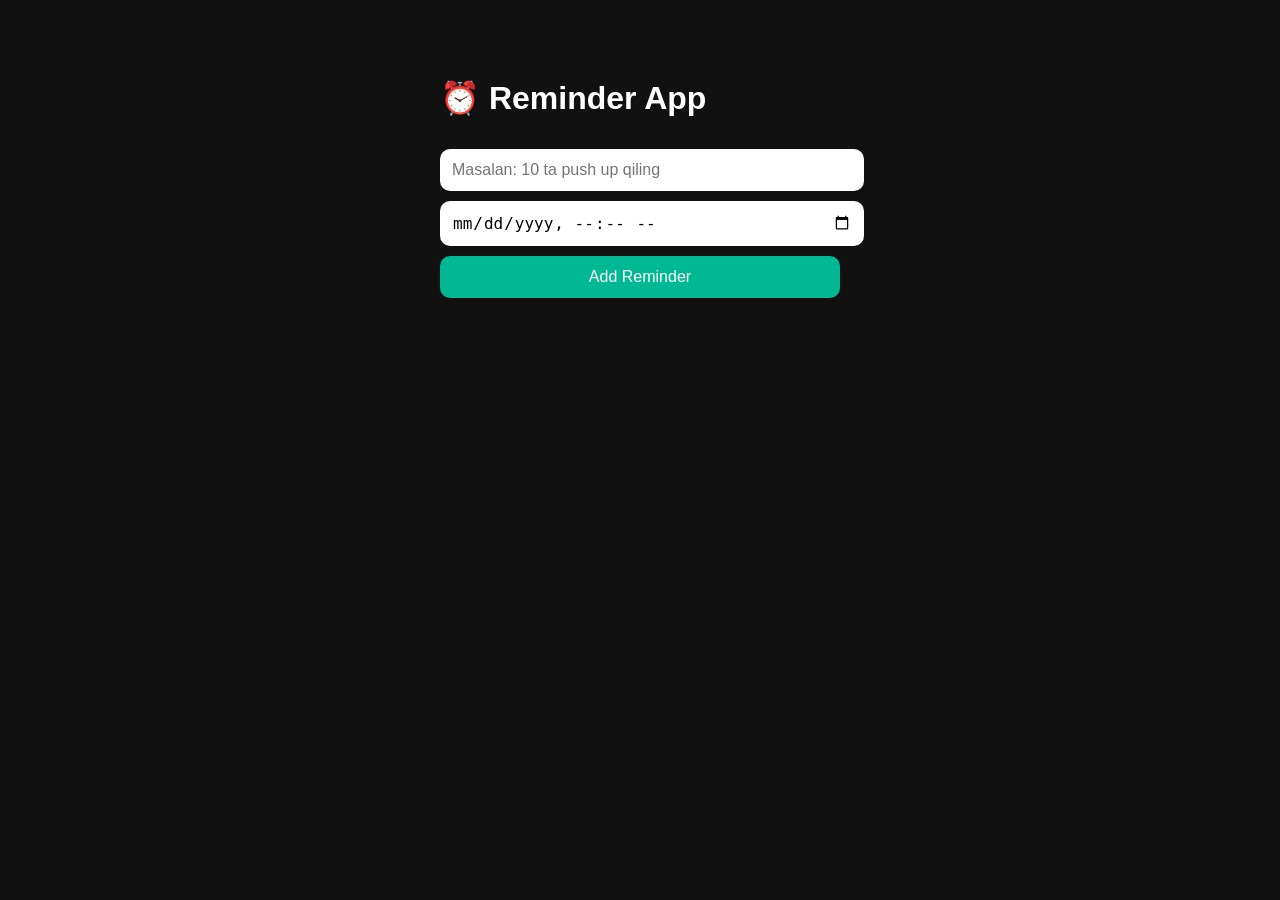
<file: auto reminder/index.html>
<!DOCTYPE html>
<html lang="en">
<head>


  <meta charset="UTF-8">

  <!-- Telefonlarda responsive ishlashi uchun -->
  <meta name="viewport" content="width=device-width, initial-scale=1.0">

  <title>Reminder App</title>


  
  <style>

    /* Butun page style */
    body{
      background:#111;
      color:white;
      font-family:Arial;

      display:flex;
      justify-content:center;

      padding-top:50px;
    }

    /* Asosiy container */
    .container{
      width:400px;
    }

    /* Input va button style */
    input,button{
      width:100%;
      padding:12px;
      margin-top:10px;

      border:none;
      border-radius:10px;

      font-size:16px;
    }

    /* Button style */
    button{
      background:#00b894;
      color:white;
      cursor:pointer;
    }

    /* Reminder card */
    .reminder{
      background:#222;

      padding:15px;

      margin-top:10px;

      border-radius:10px;
    }

  </style>
</head>

<body>

  <div class="container">

    <!-- Sarlavha -->
    <h1>⏰ Reminder App</h1>

    <!-- User task yozadi -->
    <input
      type="text"
      id="taskInput"
      placeholder="Masalan: 10 ta push up qiling"
    >

    <!-- Sana va vaqt -->
    <input
      type="datetime-local"
      id="timeInput"
    >

    <!-- Reminder qo‘shish button -->
    <button id="addBtn">
      Add Reminder
    </button>

    <!-- Reminderlar chiqadigan joy -->
    <div id="list"></div>

  </div>

  <script>

    /*
      HTML elementlarni ushlab olyapmiz
    */

    const addBtn =
      document.getElementById("addBtn");

    const taskInput =
      document.getElementById("taskInput");

    const timeInput =
      document.getElementById("timeInput");

    const list =
      document.getElementById("list");



    /*
      Reminderlarni saqlaydigan array
    */

    let reminders = [];



    /*
      Browser notification permission
    */

    Notification.requestPermission();



    /*
      LocalStorage'dan oldingi data'larni olish
    */

    const saved =
      localStorage.getItem("reminders");



    /*
      Agar oldin save qilingan data bo‘lsa
      uni yana arrayga aylantiramiz
    */

    if(saved){

      reminders = JSON.parse(saved);

      renderReminders();

    }



    /*
      Add Reminder button click
    */

    addBtn.addEventListener("click", () => {

      /*
        Input ichidagi text
      */

      const task = taskInput.value;



      /*
        Date va time
      */

      const time = timeInput.value;



      /*
        Agar input bo‘sh bo‘lsa
      */

      if(task === "" || time === ""){

        alert("Inputlarni to‘ldiring");

        return;
      }



      /*
        Reminder object
      */

      const reminder = {

        task: task,

        time: time

      };



      /*
        Array ichiga qo‘shish
      */

      reminders.push(reminder);



      /*
        LocalStorage'ga save qilish
      */

      localStorage.setItem(
        "reminders",
        JSON.stringify(reminders)
      );



      /*
        UI'ni yangilash
      */

      renderReminders();



      /*
        Inputlarni tozalash
      */

      taskInput.value = "";

      timeInput.value = "";

    });



    /*
      Reminderlarni ekranga chiqarish
    */

    function renderReminders(){

      /*
        Oldingi HTML'ni tozalash
      */

      list.innerHTML = "";



      /*
        Har bir reminder uchun loop
      */

      reminders.forEach((reminder) => {

        /*
          Yangi div yaratish
        */

        const div =
          document.createElement("div");



        /*
          CSS class qo‘shish
        */

        div.className = "reminder";



        /*
          HTML qo‘shish
        */

        div.innerHTML = 

         `<h3>${reminder.task}</h3>

          <p>${reminder.time}</p>`

        ;



        /*
          Page'ga qo‘shish
        */

        list.appendChild(div);

      });

    }



    /*
      Har sekund reminderlarni tekshirish
    */

    setInterval(() => {

      /*
        Hozirgi vaqt
      */

      const now = new Date();

      /*
        Har bir reminder tekshiriladi
      */

      reminders.forEach((reminder) => {

        /*
          Reminder vaqtini date formatga aylantirish
        */

        const reminderTime =
          new Date(reminder.time);



        /*
          Vaqt tengligini tekshirish
        */

        if(

          now.getFullYear() === reminderTime.getFullYear()

          &&

          now.getMonth() === reminderTime.getMonth()

          &&

          now.getDate() === reminderTime.getDate()

          &&

          now.getHours() === reminderTime.getHours()

          &&

          now.getMinutes() === reminderTime.getMinutes()

        ){

          /*
            Notification chiqarish
          */

          new Notification("⏰ Vaqt bo'ldi!", {

            /*
              User yozgan task chiqadi
            */

            body: reminder.task,

            /*
              Telefon vibratsiyasi
            */

            vibrate: [200,100,200]

          });

        }

      });

    }, 1000);

 

  </script>

  <script async src="https://pagead2.googlesyndication.com/pagead/js/adsbygoogle.js"></script>

<ins class="adsbygoogle"
     style="display:block"
     data-ad-client="ca-pub-XXXX"
     data-ad-slot="XXXX"></ins>

<script>
(adsbygoogle = window.adsbygoogle || []).push({});
</script>

</body>
</html>
</file>
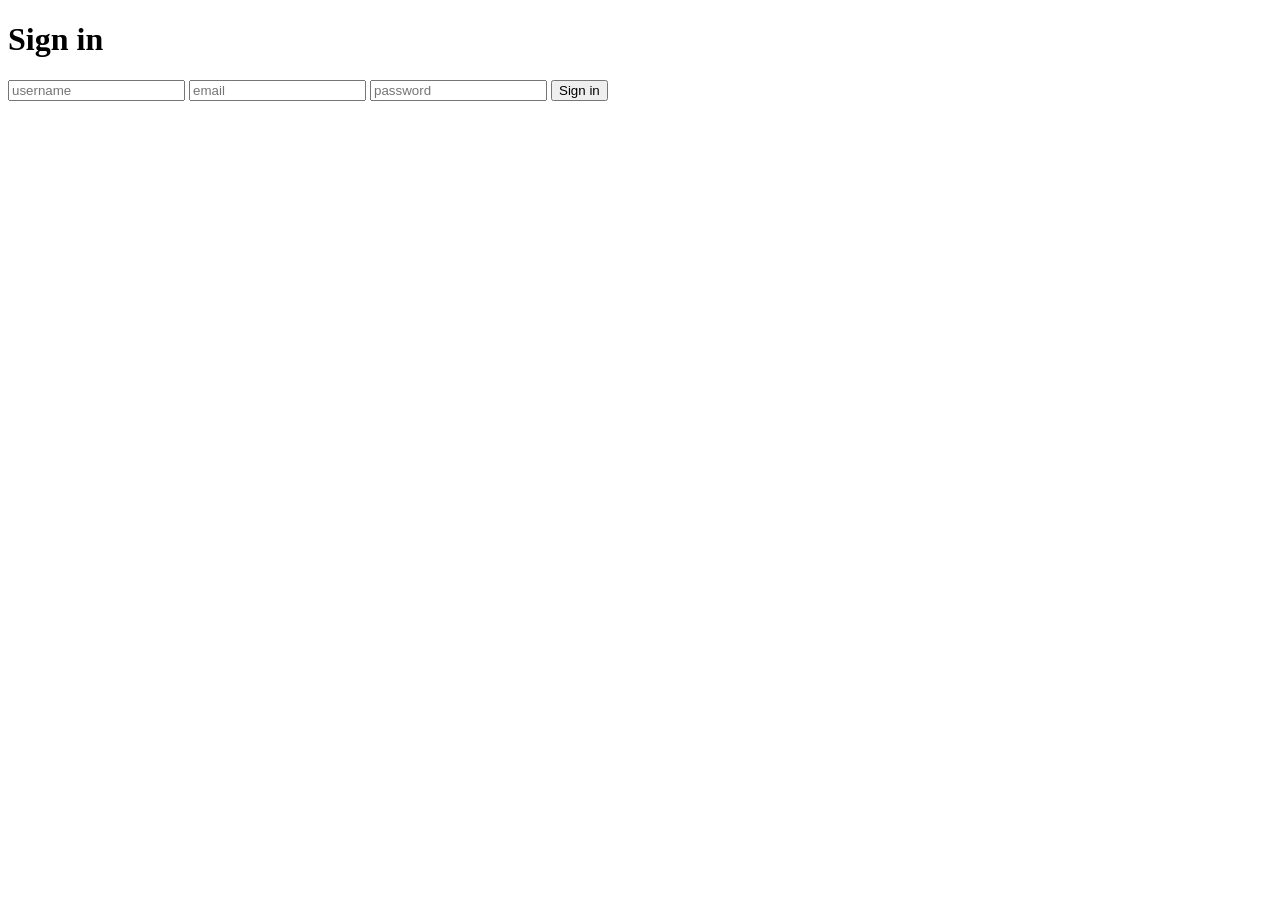
<file: auto reminder/index1.html>
<!DOCTYPE html>
<html lang="en">
<head>
    <meta charset="UTF-8">
    <meta name="viewport" content="width=device-width, initial-scale=1.0">
    <title>Reminder App || sign in</title>
    <style>

    </style>
</head>
<body>
    <div class="container">
        <h1>Sign in</h1>
        <input id="input1" type="text" placeholder="username">
        <input id="input2" type="email" placeholder="email">
        <input id="input3" type="password" placeholder="password">
        <button onclick="handleclick()">Sign in </button>

    </div>
</body>
</html>
</file>
